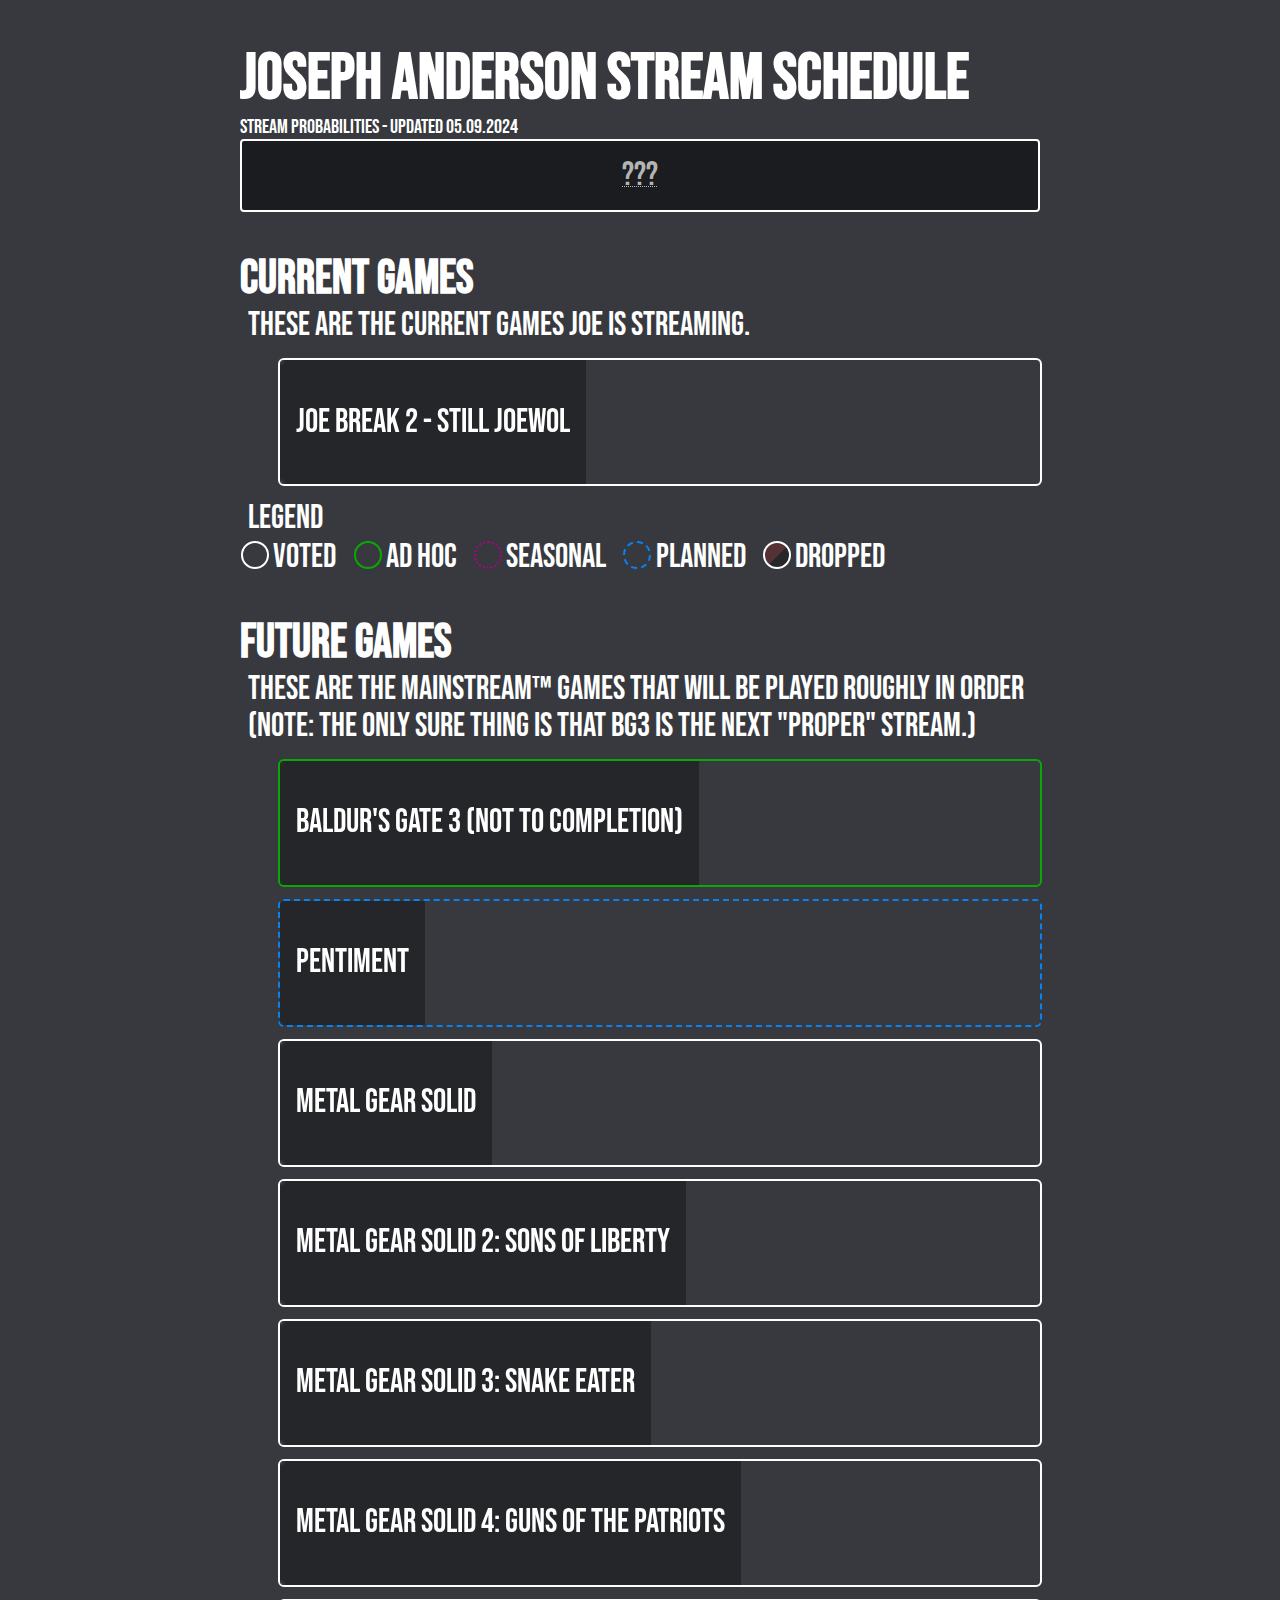
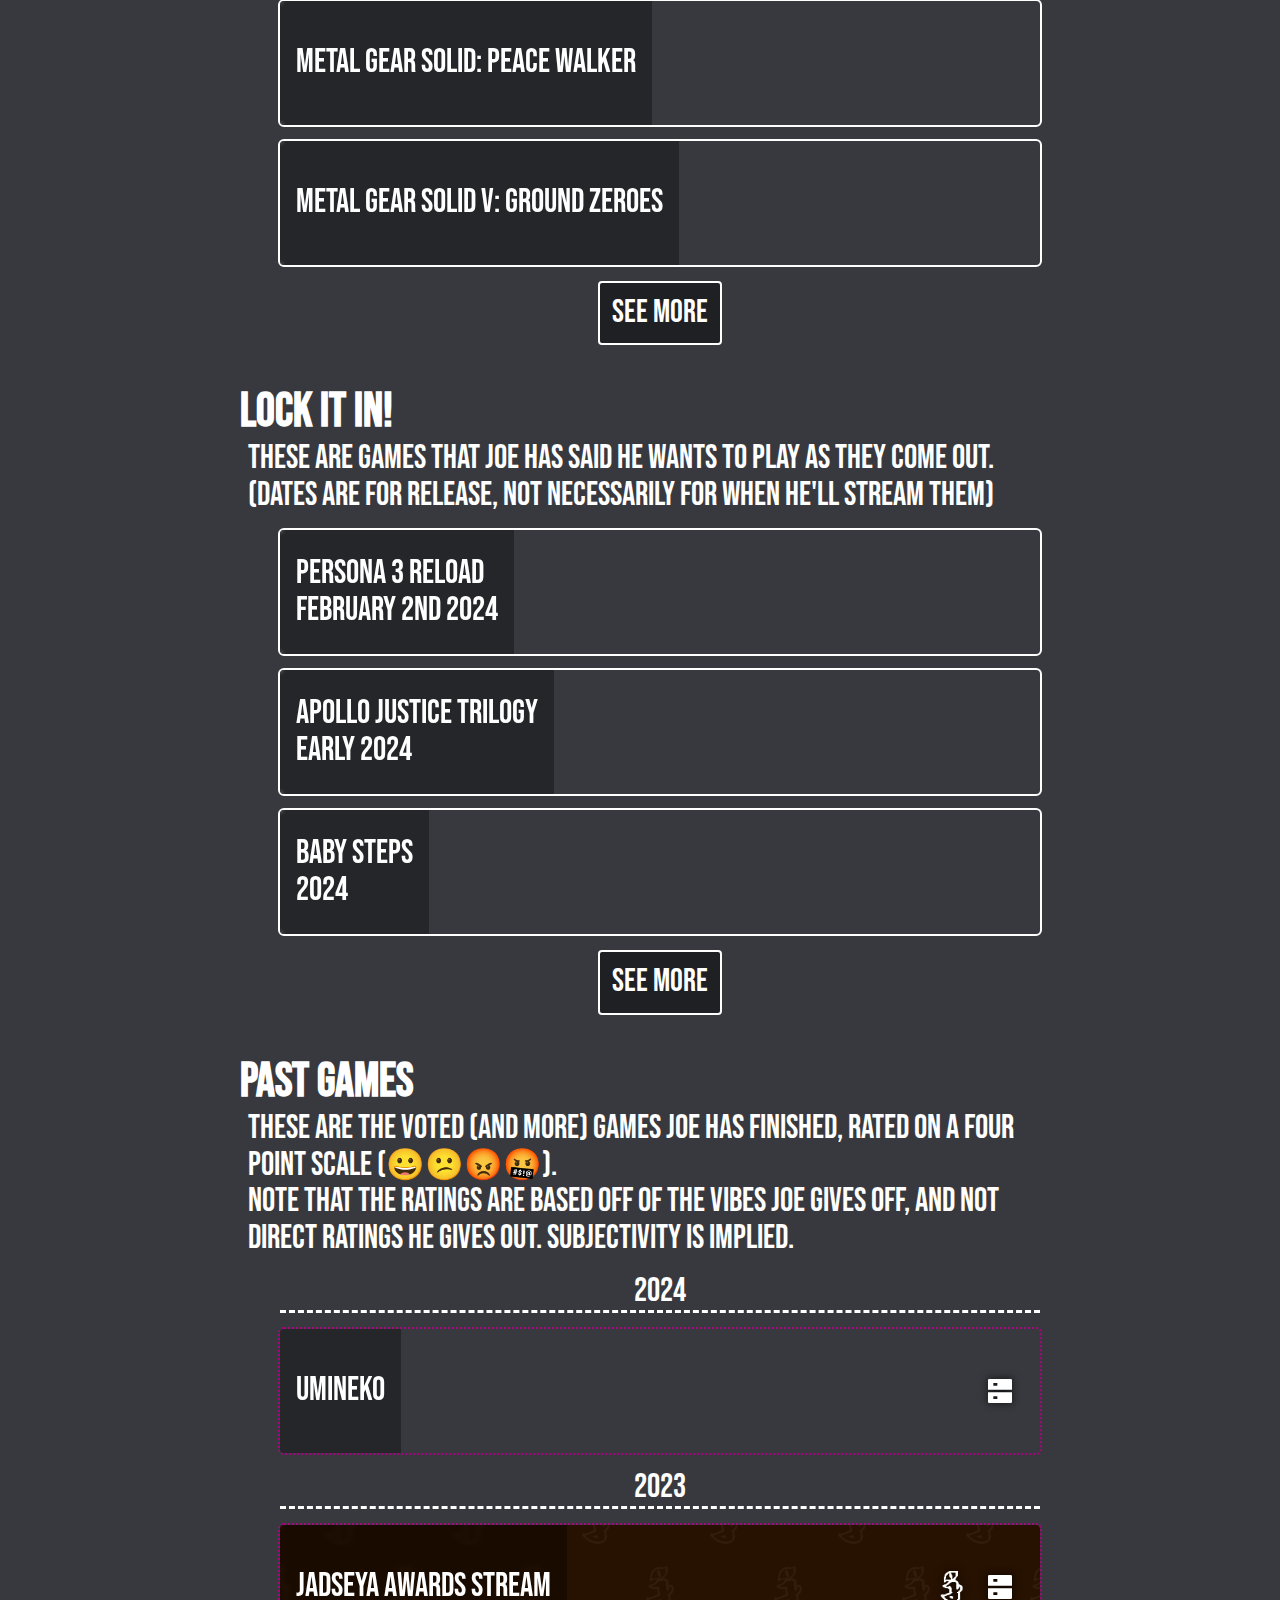
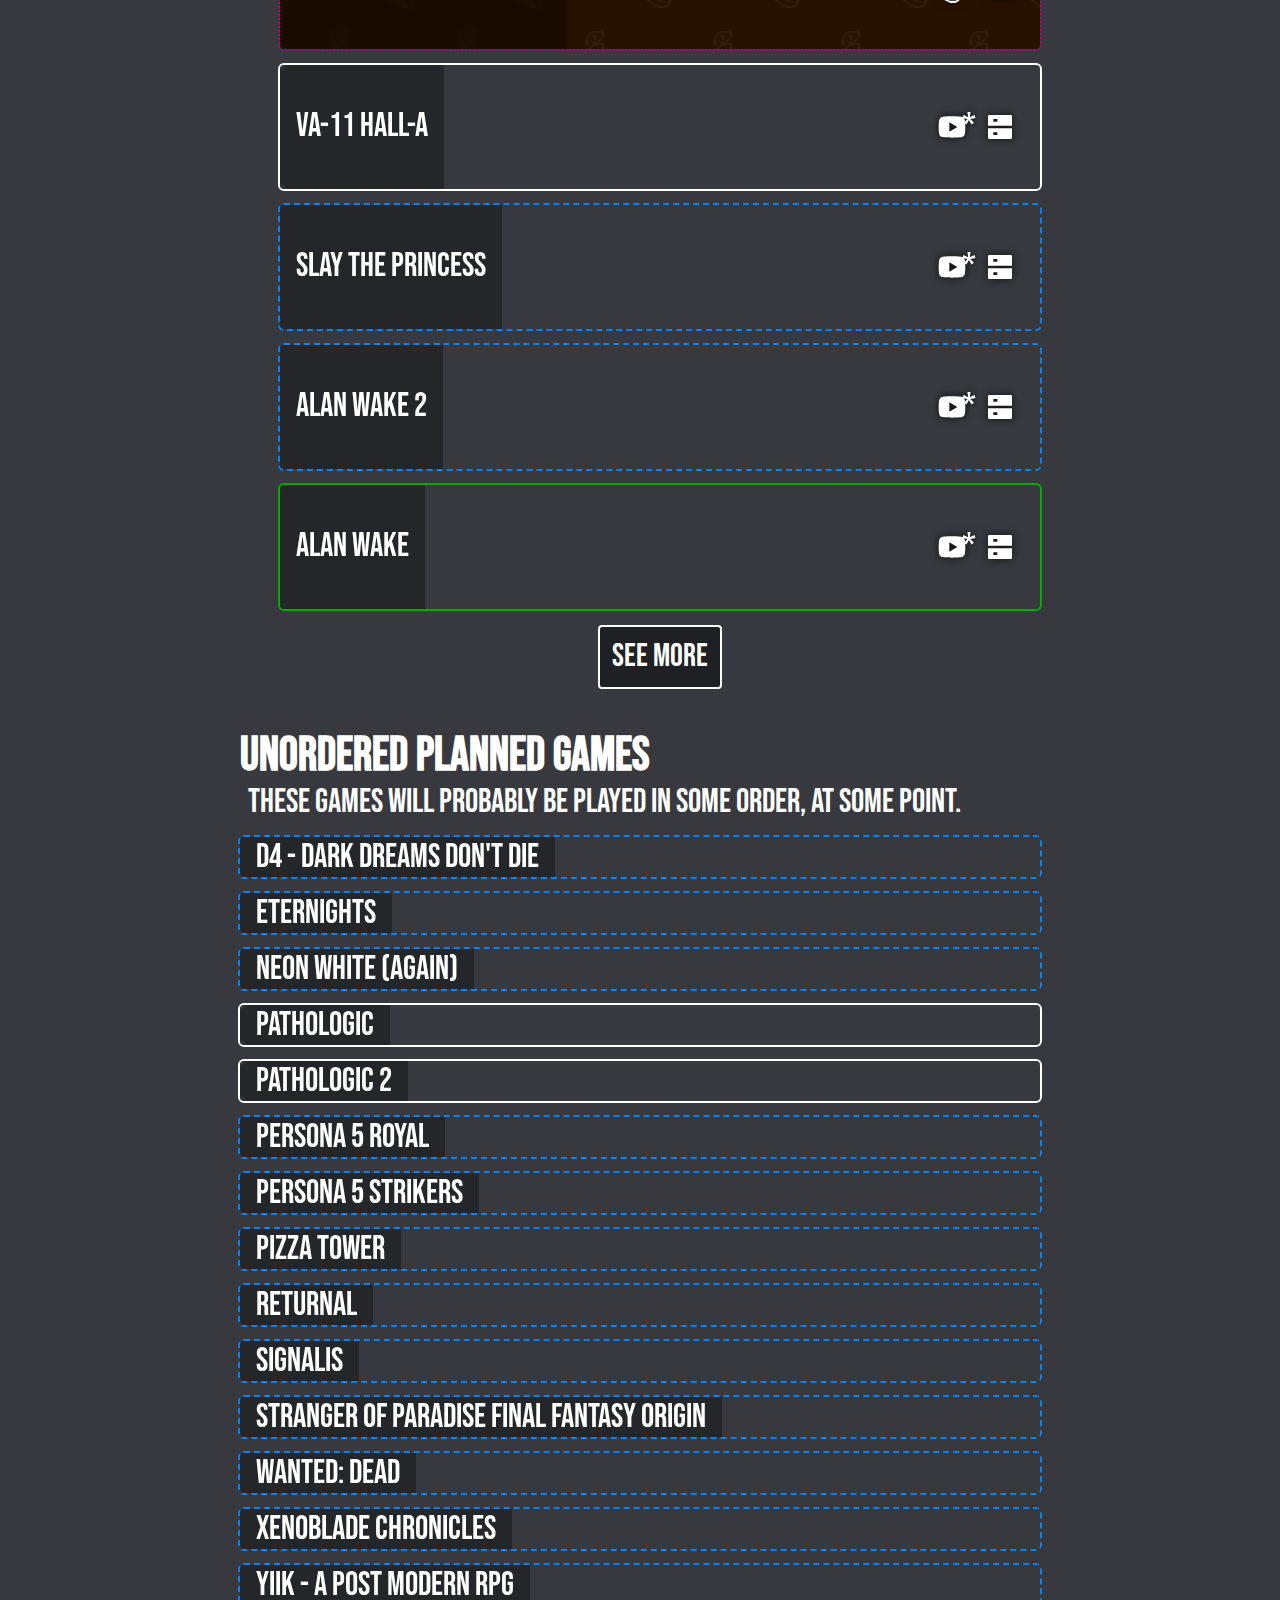
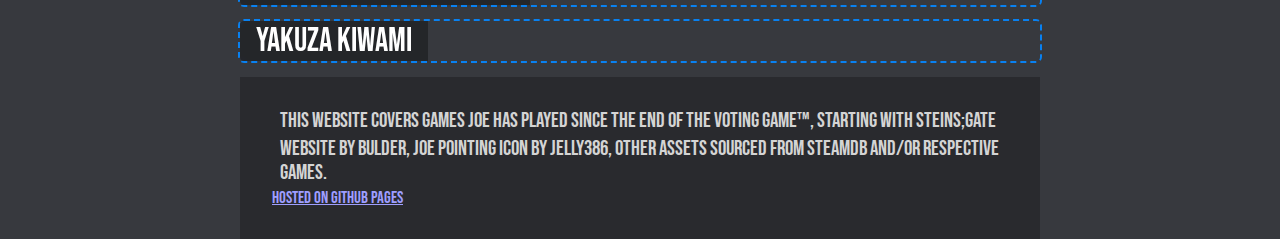
<file: index.old.html>
<!DOCTYPE html>
<html lang="en">
    <head>
        <meta charset="UTF-8">
        <meta http-equiv="X-UA-Compatible" content="IE=edge">
        <meta name="viewport" content="width=device-width, initial-scale=1.0">
        <title>Schedujoe - The Joseph Schedule</title>
        <meta name="description" content="The (non-)authoritative source for the next planned Joseph Anderson stream games.">
        <meta content="Joseph Anderson Stream Schedule" property="og:title" />
        <meta content="What (not *exactly* when) is the next Joe Stream?" property="og:description" />
        <meta content="https://schedujoe.bulder.fi" property="og:url" />
        <meta content="https://schedujoe.bulder.fi/img/thumb.png" property="og:imgage"/>
        <meta name="twitter:image" content="https://schedujoe.bulder.fi/img/thumb.png">
        <meta content="#43B581" data-react-helmet="true" name="theme-color" />
        <link rel="shortcut icon" href="/img/thumb.png" type="image/png">
        <link rel="preload" href="normalize.css" as="style">
        <link rel="preload" href="style.css" as="style">
        <link rel="preconnect" href="https://fonts.googleapis.com">
        <link rel="preconnect" href="https://fonts.gstatic.com" crossorigin>
        <link href="https://fonts.googleapis.com/css2?family=Bebas+Neue" rel="stylesheet">
        <link rel="stylesheet" href="normalize.css">
        <link rel="stylesheet" href="style.css">
        <link rel="stylesheet" href="images.css">
    </head>
    <body>
        <h1>Joseph Anderson Stream Schedule</h1>

        <span style="font-size: 1.25rem;">Stream probabilities - Updated 05.09.2024</span>
        <div id="scheduleContainer">
            <div id="weekSchedule">
                <div title="No stream">???</div>
            </div>
            <div id="dateRange" class="hidden">
                <p class="undernote">7. December</p>
                <p class="undernote">29. December</p>
            </div>    
        </div>
    
        <h2>Current games</h2>
        <p>These are the current games Joe is streaming. </p>
        <div id="present">
            <ul>
                <li id="" class="">
                    <div class="card">
                        <p class="textOverlay">Joe Break 2 - Still JOEWOL</p>
                    </div>
                </li>
            </ul>
            <div class="horizontal-pair">
                <div id="uminekoSecret" class="hidden">
                    <h3>Leap Days</h3>
                    <ul>
                        <li id="Umineko" class="thin">
                            <div class="card">
                                <p class="textOverlay">Umineko</p>
                            </div>
                        </li>
                    </ul>
                </div>
            </div>
        </div>

        <p>Legend</p>
        <div id="legend">
            <div>
                <div class="example votingGame"></div>
                <span>Voted</span>
            </div>
            <div>
                <div class="example adHoc"></div>
                <span>Ad Hoc</span>
            </div>
            <div>
                <div class="example seasonal" onClick="incrementUmineko();"></div>
                <span>Seasonal</span>
            </div>
            <div>
                <div class="example planned"></div>
                <span>Planned</span>
            </div>
            <div>
                <div class="example dropped"></div>
                <span>Dropped</span>
            </div>
        </div>
        
        <h2>Future games</h2>
        <p>These are the Mainstream™ games that will be played roughly in order (Note: The only sure thing is that BG3 is the next "proper" stream.)</p>
        <div id="future">
            <ul class="collapsed">
                <li id="BaldursGate3" class="adHoc">
                    <div class="card">
                        <p class="textOverlay">Baldur's Gate 3 (Not to completion)</p>
                    </div>
                </li>
                <li id="Pentiment" class="planned">
                    <div class="card">
                        <p class="textOverlay">Pentiment</p>
                    </div>
                </li>
                <li id="MetalGearSolid1">
                    <div class="card">
                        <p class="textOverlay">Metal Gear Solid</p>
                    </div>
                </li>
                <li id="MetalGearSolid2SonsofLiberty">
                    <div class="card">
                        <p class="textOverlay">Metal Gear Solid 2: Sons of Liberty</p>
                    </div>
                </li>
                <li id="MetalGearSolid3SnakeEater">
                    <div class="card">
                        <p class="textOverlay">Metal Gear Solid 3: Snake Eater</p>
                    </div>
                </li>
                <li id="MetalGearSolid4GunsofthePatriots">
                    <div class="card">
                        <p class="textOverlay">Metal Gear Solid 4: Guns of the Patriots</p>
                    </div>
                </li>
                <li id="MetalGearSolidPeaceWalker" class="unsure">
                    <div class="card">
                        <p class="textOverlay">Metal Gear Solid: Peace Walker</p>
                    </div>
                </li>
                <li id="MetalGearSolidVGroundZeroes">
                    <div class="card">
                        <p class="textOverlay">Metal Gear Solid V: Ground Zeroes</p>
                    </div>
                </li>
                <li id="MetalGearSolidVPhantomPain">
                    <div class="card">
                        <p class="textOverlay">Metal Gear Solid V: Phantom Pain</p>
                    </div>
                </li>
                <li id="PaperMarioTTYD">
                    <div class="card">
                        <p class="textOverlay">Paper Mario: The Thousand Year Door</p>
                    </div>
                </li>
                <li id="CryptoftheNecrodancer">
                    <div class="card">
                        <p class="textOverlay">Crypt of the Necrodancer</p>
                    </div>
                </li>
                <li id="FireEmblemThreeHouses">
                    <div class="card">
                        <p class="textOverlay">Fire Emblem Three Houses</p>
                    </div>
                </li>
                <li id="Killer7">
                    <div class="card">
                        <p class="textOverlay">Killer7</p>
                    </div>
                </li>
                <li id="AceCombat7SkiesUnknown">
                    <div class="card">
                        <p class="textOverlay">Ace Combat 7: Skies Unknown</p>
                    </div>
                </li>
                <li id="NieRReplicantver122474487139">
                    <div class="card">
                        <p class="textOverlay">NieR Replicant ver.1.22474487139...</p>
                    </div>
                </li>
                <li id="TheVoid">
                    <div class="card">
                        <p class="textOverlay">The Void</p>
                    </div>
                </li>
                <li id="LegacyofKainSoulReaver">
                    <div class="card">
                        <p class="textOverlay">Legacy of Kain: Soul Reaver</p>
                    </div>
                </li>
                <button onclick="toggleCollapsed(this)">See More</button>           
            </ul>
        </div>
        <h2>Lock It In!</h2>
        <p>These are games that Joe has said he wants to play as they come out. (Dates are for release, not necessarily for when he'll stream them)</p>
        <div id="lockItIn">
            <ul class="collapsed short">
                <li id="Persona3Reload" class="">
                    <div class="card">
                        <p class="textOverlay">Persona 3 Reload<span class="releaseDate">February 2nd 2024</span></p>
                    </div>
                </li>
                <li id="ApolloJustice">
                    <div class="card">
                        <p class="textOverlay">Apollo Justice Trilogy<span class="releaseDate">Early 2024</span></p>
                    </div>
                </li>
                <li id="BabySteps">
                    <div class="card">
                        <p class="textOverlay">Baby Steps<span class="releaseDate">2024</span></p>
                    </div>
                </li>
                <li id="StarWarsOutlaws">
                    <div class="card">
                        <p class="textOverlay">Star Wars Outlaws<span class="releaseDate">2024</span></p>
                    </div>
                </li>
                <li id="PonyIsland2">
                    <div class="card">
                        <p class="textOverlay">Pony Island 2<span class="releaseDate">????</span></p>
                    </div>
                </li>
                <button onclick="toggleCollapsed(this)">See More</button>           
            </ul>
        </div>
        <h2>Past games</h2>
        <p>These are the voted (and more) games Joe has finished, rated on a four point scale (😀😕😡🤬).</p>
        <p>Note that the ratings are based off of the vibes Joe gives off, and not direct ratings he gives out. Subjectivity is implied.</p>
        <div id="past">
            <ul class="collapsed">
                <li class="divider">2024</li>
                <li id="Umineko" class="seasonal mixed">
                    <div class="card">
                        <p class="textOverlay">Umineko</p>
                        <div class="videoLinks">
                            <a href="" title="YouTube (Unofficial)"><img src="img/youtube-fill.svg" alt="YouTube (Unofficial)"></a>
                            <a href="https://peertube.nodja.com/w/p/xc5UXV1ZRj4fSE4c7KLJhk" title="NodjaTube"><img src="img/server-fill.svg" alt="NodjaTube"></a>
                        </div>
                    </div>
                </li>
                <li class="divider">2023</li>
                <li id="jadseya" class="loved seasonal promoBanner">
                    <div class="card">
                        <p class="textOverlay">JADSEYA Awards Stream</p>
                        <div class="videoLinks">
                            <a href="https://jadseya.com/2023/results" title="Results"><img src="img/jadseya-icon.png" alt="Results"></a>
                            <a href="https://peertube.nodja.com/w/1GNG9GFiN2jkTy2QafFMJE" title="NodjaTube"><img src="img/server-fill.svg" alt="NodjaTube"></a>
                        </div>
                    </div>
                </li>
                <li id="VA11HallA" class="mixed">
                    <div class="card">
                        <p class="textOverlay">VA-11 Hall-A</p>
                        <div class="videoLinks">
                            <a href="https://www.youtube.com/playlist?list=PLIUsXWF1inYs-HXvLm--LlMf6_mhE5zVq" title="YouTube (Unofficial)"><img src="img/youtube-fill.svg" alt="YouTube (Unofficial)"></a>
                            <a href="https://peertube.nodja.com/w/p/efy2USYLLsHWmHPLja82ho" title="NodjaTube"><img src="img/server-fill.svg" alt="NodjaTube"></a>
                        </div>
                    </div>
                </li>
                <li id="SlayThePrincess" class="adHoc planned loved">
                    <div class="card">
                        <p class="textOverlay">Slay the Princess</p>
                        <div class="videoLinks">
                            <a href="https://www.youtube.com/playlist?list=PLIUsXWF1inYvvd82XUgqdK9z_XWqfhA6_" title="YouTube (Unofficial)"><img src="img/youtube-fill.svg" alt="YouTube (Unofficial)"></a>
                            <a href="https://peertube.nodja.com/w/p/oUnwTuFmQPDAq7bhB7xjhF" title="NodjaTube"><img src="img/server-fill.svg" alt="NodjaTube"></a>
                        </div>
                    </div>
                </li>
                <li id="AlanWake2" class="adHoc planned loved">
                    <div class="card"><p class="textOverlay">Alan Wake 2</p>
                        <div class="videoLinks">
                            <a href="https://www.youtube.com/playlist?list=PLIUsXWF1inYvz4m3kmFkJ_eVHrF66zsWc" title="YouTube (Unofficial)"><img src="img/youtube-fill.svg" alt="YouTube (Unofficial)"></a>
                            <a href="https://peertube.nodja.com/w/p/ujvL6NJnKCwTLPiGyyM4rP?playlistPosition=5" title="NodjaTube"><img src="img/server-fill.svg" alt="NodjaTube"></a>
                        </div>
                    </div>
                </li>
                <li id="AlanWake" class="adHoc loved">
                    <div class="card"><p class="textOverlay">Alan Wake</p>
                        <div class="videoLinks">
                            <a href="https://www.youtube.com/playlist?list=PLIUsXWF1inYvCXhuIKjTaTbqmYOGo6dPj" title="YouTube (Unofficial)"><img src="img/youtube-fill.svg" alt="YouTube (Unofficial)"></a>
                            <a href="https://peertube.nodja.com/w/p/ujvL6NJnKCwTLPiGyyM4rP" title="NodjaTube"><img src="img/server-fill.svg" alt="NodjaTube"></a>
                        </div>
                    </div>
                </li>
                <li id="AlanWakeAmerican" class="mixed thin adHoc indent">
                    <div class="card">
                        <p class="textOverlay">Alan Wake: American Nightmare</p>
                        <div class="videoLinks">
                            <a href="https://youtu.be/DBc9eMiJFJ4" title="YouTube (Unofficial)"><img src="img/youtube-fill.svg" alt="YouTube (Unofficial)"></a>
                            <a href="https://peertube.nodja.com/w/p/ujvL6NJnKCwTLPiGyyM4rP?playlistPosition=4" title="NodjaTube"><img src="img/server-fill.svg" alt="NodjaTube"></a>
                        </div>
                    </div>
                </li>
                <li id="ControlAWE" class="mixed thin adHoc indent">
                    <div class="card">
                        <p class="textOverlay">Control: AWE (DLC)</p>
                        <div class="videoLinks">
                            <a href="https://youtu.be/DBc9eMiJFJ4?t=17177" title="YouTube (Unofficial)"><img src="img/youtube-fill.svg" alt="YouTube (Unofficial)"></a>
                            <a href="https://peertube.nodja.com/w/9QvZ1HqrHyZnNtA4wsr3ZB?start=4h50m23s" title="NodjaTube"><img src="img/server-fill.svg" alt="NodjaTube"></a>
                        </div>
                    </div>
                </li>
                <li id="MarioWonder" class="adHoc skip">
                    <div class="card"><p class="textOverlay">Super Mario Bros Wonder</p>
                        <div class="videoLinks">
                            <a href="https://www.youtube.com/watch?v=i_UNkFiGw0M" title="YouTube (Unofficial)"><img src="img/youtube-fill.svg" alt="YouTube (Unofficial)"></a>
                            <a href="https://peertube.nodja.com/w/ge4Vk8A4yCT8cbNQCz5LAs" title="NodjaTube"><img src="img/server-fill.svg" alt="NodjaTube"></a>
                        </div>
                    </div>
                </li>
                <li id="LiesOfP" class="planned loved">
                    <div class="card"><p class="textOverlay">Lies of P</p>
                        <div class="videoLinks">
                            <a href="https://www.youtube.com/playlist?list=PLIUsXWF1inYsaHQT41Qcm4iob5sGA4r45" title="YouTube (Unofficial)"><img src="img/youtube-fill.svg" alt="YouTube (Unofficial)"></a>
                            <a href="https://peertube.nodja.com/w/p/8UTa92ajTLt6SLVpeDMZBw" title="NodjaTube"><img src="img/server-fill.svg" alt="NodjaTube"></a>
                        </div>
                    </div>
                </li>
                <li id="Starfield" class="planned mixed">
                    <div class="card"><p class="textOverlay">Starfield</p>
                        <div class="videoLinks">
                            <a href="https://www.youtube.com/playlist?list=PLtvGR9rxLjViqevncFeU0z3V7GamWoIsB" title="YouTube"><img src="img/youtube-fill.svg" alt="YouTube"></a>
                            <a href="https://peertube.nodja.com/w/p/6hbbNJqj6CkwEYTDXvSqiN" title="NodjaTube"><img src="img/server-fill.svg" alt="NodjaTube"></a>
                        </div>
                    </div>
                </li>
                <li id="ArmoredCore6" class="planned mixed">
                    <div class="card"><p class="textOverlay">Armored Core 6</p>
                        <div class="videoLinks">
                            <a href="https://www.youtube.com/playlist?list=PLIUsXWF1inYvdLr7M9pPg6M9lcdINNwVC" title="YouTube (Unofficial)"><img src="img/youtube-fill.svg" alt="YouTube (Unofficial)"></a>
                            <a href="https://peertube.nodja.com/w/p/xyHR9DM6GiyvD4WU5NbBbN" title="NodjaTube"><img src="img/server-fill.svg" alt="NodjaTube"></a>
                        </div>
                    </div>
                </li>
                <li id="Inscryption" class="adHoc loved">
                    <div class="card"><p class="textOverlay">Inscryption</p>
                        <div class="videoLinks">
                            <a href="https://www.youtube.com/playlist?list=PLtvGR9rxLjVgFkoWFcWy_MfxseG_lqzhd" title="YouTube"><img src="img/youtube-fill.svg" alt="YouTube"></a>
                            <a href="https://peertube.nodja.com/w/p/tg9SBNBDwU91rA13piCCqX" title="NodjaTube"><img src="img/server-fill.svg" alt="NodjaTube"></a>
                        </div>
                    </div>
                </li>
                <li id="AISomniumFiles2" class="adHoc mixed">
                    <div class="card"><p class="textOverlay">AI: THE SOMNIUM FILES - nirvanA Initiative</p>
                        <div class="videoLinks">
                            <a href="https://www.youtube.com/playlist?list=PLIUsXWF1inYs3PYEXM2zS-Sykl1F6L6BN" title="YouTube (Unofficial)"><img src="img/youtube-fill.svg" alt="YouTube (Unofficial)"></a>
                            <a href="https://peertube.nodja.com/w/p/uegmMj2cTBwz3kqPJ4CQSS" title="NodjaTube"><img src="img/server-fill.svg" alt="NodjaTube"></a>
                        </div>
                    </div>
                </li>
                <li id="Twelveminutes" class="adHoc hated">
                    <div class="card"><p class="textOverlay">Twelve Minutes</p>
                        <div class="videoLinks">
                            <a href="https://www.youtube.com/watch?v=-BQzU3mZkkI" title="YouTube"><img src="img/youtube-fill.svg" alt="YouTube"></a>
                            <a href="https://peertube.nodja.com/w/p/mZBMjFgGcsEoJEDXay4tkE" title="NodjaTube"><img src="img/server-fill.svg" alt="NodjaTube"></a>
                        </div>
                    </div>
                </li>
                <li id="Dujanah" class="loved">
                    <div class="card"><p class="textOverlay">Dujanah</p>
                        <div class="videoLinks">
                            <a href="https://www.youtube.com/watch?v=DrKg819HZCU" title="YouTube"><img src="img/youtube-fill.svg" alt="YouTube"></a>
                            <a href="https://peertube.nodja.com/w/p/8bPK9Kvm2XPxVSbqkNFthR" title="NodjaTube"><img src="img/server-fill.svg" alt="NodjaTube"></a>
                        </div>
                    </div>
                </li>
                <li id="RabiRibi" class="loved">
                    <div class="card"><p class="textOverlay">Rabi-Ribi</p>
                        <div class="videoLinks">
                            <a href="https://www.youtube.com/playlist?list=PLIUsXWF1inYvvzhIsh8GCbfIKM5EaY7jF" title="YouTube (Unofficial)"><img src="img/youtube-fill.svg" alt="YouTube (Unofficial)"></a>
                            <a href="https://peertube.nodja.com/w/p/fJRyEMD8MHYjecWNY5FZBu" title="NodjaTube"><img src="img/server-fill.svg" alt="NodjaTube"></a>
                        </div>
                    </div>
                </li>
                <li id="GhostTrick" class="adHoc loved">
                    <div class="card"><p class="textOverlay">Ghost Trick: Phantom Detective</p>
                        <div class="videoLinks">
                            <a href="https://www.youtube.com/playlist?list=PLtvGR9rxLjViOd7vw-8kdXjoP04zDwUm9" title="YouTube"><img src="img/youtube-fill.svg" alt="YouTube"></a>
                            <a href="https://peertube.nodja.com/w/p/qqEeHAcv8KuvjoeXNm6zVu" title="NodjaTube"><img src="img/server-fill.svg" alt="NodjaTube"></a>
                        </div>
                    </div>
                </li>
                <li id="FinalFantasy16" class="adHoc mixed">
                    <div class="card"><p class="textOverlay">Final Fantasy 16</p>
                        <div class="videoLinks">
                            <a href="https://www.youtube.com/playlist?list=PLIUsXWF1inYt1qOfs31CVh15hyG9IOv1w" title="YouTube (Unofficial)"><img src="img/youtube-fill.svg" alt="YouTube (Unofficial)"></a>
                            <a href="https://peertube.nodja.com/w/p/3jhxV9vspFs9b8mNoAwz6D" title="NodjaTube"><img src="img/server-fill.svg" alt="NodjaTube"></a>
                        </div>
                    </div>
                </li>
                <li id="GravityRush2" class="adHoc mixed">
                    <div class="card"><p class="textOverlay">Gravity Rush 2</p>
                        <div class="videoLinks">
                            <a href="https://www.youtube.com/playlist?list=PLIUsXWF1inYuAd1GkWUX4UrzjjZCdJKgD" title="YouTube (Unofficial)"><img src="img/youtube-fill.svg" alt="YouTube (Unofficial)"></a>
                            <a href="https://peertube.nodja.com/w/p/8ryNVT5EksDDPwT9Hfbyk3" title="NodjaTube"><img src="img/server-fill.svg" alt="NodjaTube"></a>
                        </div>
                    </div>
                </li>
                <li id="AmnesiaBunker" class="adHoc mixed">
                    <div class="card"><p class="textOverlay">Amnesia: The Bunker</p>
                        <div class="videoLinks">
                            <a href="https://www.youtube.com/watch?v=LQbQi9_UAR0" title="YouTube"><img src="img/youtube-fill.svg" alt="YouTube"></a>
                            <a href="https://peertube.nodja.com/w/p/w97aNUTA2uP6cgsR75b6MD" title="NodjaTube"><img src="img/server-fill.svg" alt="NodjaTube"></a>
                        </div>
                    </div>
                </li>
                <li id="Gollum" class="adHoc hated">
                    <div class="card"><p class="textOverlay">The Lord of the Rings: Gollum</p>
                        <div class="videoLinks">
                            <a href="https://www.youtube.com/playlist?list=PLtvGR9rxLjVi5Z0qbRCHNkY03vcHxJV8v" title="YouTube"><img src="img/youtube-fill.svg" alt="YouTube"></a>
                            <a href="https://peertube.nodja.com/w/p/avBsMzS6MM4toB4G2PFNzN" title="NodjaTube"><img src="img/server-fill.svg" alt="NodjaTube"></a>
                        </div>
                    </div>
                </li>
                <li id="HiFiRush" class="adHoc loved">
                    <div class="card"><p class="textOverlay">Hi-Fi RUSH</p>
                        <div class="videoLinks">
                            <a href="https://www.youtube.com/playlist?list=PLtvGR9rxLjVge_fL3wyzcqZjPVEAt7dns" title="YouTube"><img src="img/youtube-fill.svg" alt="YouTube"></a>
                            <a href="https://peertube.nodja.com/w/p/k82KpEWfk5pDBr3mKrLwxe" title="NodjaTube"><img src="img/server-fill.svg" alt="NodjaTube"></a>
                        </div>
                    </div>
                </li>
                <li id="TearsOfTheKingdom" class="adHoc skip">
                    <div class="card"><p class="textOverlay">Legend of Zelda: Tears of the Kingdom</p>
                        <div class="videoLinks">
                            <a href="https://www.youtube.com/watch?v=ciFe_yqRIfY&list=PLtvGR9rxLjVhFxWNYjeUjP2rc3MAmLWLA" title="YouTube"><img src="img/youtube-fill.svg" alt="YouTube"></a>
                            <a href="https://peertube.nodja.com/w/p/damJ3N5w2ZsQBqEfA8oU76" title="NodjaTube"><img src="img/server-fill.svg" alt="NodjaTube"></a>
                        </div>
                    </div>
                </li>
                <li id="JediSurvivor" class="adHoc loved">
                    <div class="card"><p class="textOverlay">Jedi: Survivor</p>
                        <div class="videoLinks">
                            <a href="https://www.youtube.com/playlist?list=PLtvGR9rxLjVit_46zrDXcoZb9AerkmzGG" title="YouTube"><img src="img/youtube-fill.svg" alt="YouTube"></a>
                            <a href="https://peertube.nodja.com/w/p/tBp6EWPvnX49eWZ7y934V9" title="NodjaTube"><img src="img/server-fill.svg" alt="NodjaTube"></a>
                        </div>
                    </div>
                </li>
                <li id="ResidentEvil4" class="adHoc loved">
                    <div class="card">
                        <p class="textOverlay">Resident Evil 4 Remake</p>
                        <div class="videoLinks">
                            <a href="https://www.youtube.com/playlist?list=PLtvGR9rxLjVgKCbY9_pop2_Y5LVuqbJH7" title="YouTube"><img src="img/youtube-fill.svg" alt="YouTube"></a>
                            <a href="https://peertube.nodja.com/w/p/uQvpz7ENpJSWB93oRCBkCR" title="NodjaTube"><img src="img/server-fill.svg" alt="NodjaTube"></a>
                        </div>
                    </div>
                </li>
                <li id="AtomicHeart" class="adHoc skip">
                    <div class="card">
                        <p class="textOverlay">Atomic Heart</p>
                        <div class="videoLinks">
                            <a href="https://www.youtube.com/watch?v=KMd_98rJiYI&list=PLIUsXWF1inYvUwxZN89URnZ0lde4_-mPF&index=1" title="YouTube (Unofficial)"><img src="img/youtube-fill.svg" alt="YouTube (Unofficial)"></a>
                            <a href="https://peertube.nodja.com/w/p/5Y7swHhoDBMQsFH1tAgNqn" title="NodjaTube"><img src="img/server-fill.svg" alt="NodjaTube"></a>
                        </div>
                    </div>
                </li>
                <li id="ThirteenSentinels" class="loved">
                    <div class="card">
                        <p class="textOverlay">13 Sentinels</p>
                        <div class="videoLinks">
                            <a href="https://www.youtube.com/playlist?list=PLIUsXWF1inYveflhZCYtbkxsETI-zkq-0" title="YouTube (Unofficial)"><img src="img/youtube-fill.svg" alt="YouTube (Unofficial)"></a>
                            <a href="https://peertube.nodja.com/w/p/7Fd5g4hsRy5ugercr3yjSB" title="NodjaTube"><img src="img/server-fill.svg" alt="NodjaTube"></a>
                        </div>
                    </div>
                </li>
                <li id="Forspoken" class="adHoc mixed">
                    <div class="card">
                        <p class="textOverlay">Forspoken</p>
                        <div class="videoLinks">
                            <a href="https://www.youtube.com/playlist?list=PLIUsXWF1inYuYbk5YGccE5jQKWKgyAF_i" title="YouTube (Unofficial)"><img src="img/youtube-fill.svg" alt="YouTube (Unofficial)"></a>
                            <a href="https://peertube.nodja.com/w/p/71axtKabZsprBY9z8J9iPQ" title="NodjaTube"><img src="img/server-fill.svg" alt="NodjaTube"></a>
                        </div>
                    </div>
                </li>
                <li id="GravityRush" class="mixed">
                    <div class="card">
                        <p class="textOverlay">Gravity Rush</p>
                        <div class="videoLinks">
                            <a href="https://www.youtube.com/playlist?list=PLIUsXWF1inYv9rBZqGQBu6tGl5RvxbmLH" title="YouTube (Unofficial)"><img src="img/youtube-fill.svg" alt="YouTube (Unofficial)"></a>
                            <a href="https://peertube.nodja.com/w/p/xm8EqXCg4rQHYWg3PTFiRy" title="NodjaTube"><img src="img/server-fill.svg" alt="NodjaTube"></a>
                        </div>
                    </div>
                </li>
                <li id="DeadlyPremonition" class="loved">
                    <div class="card">
                        <p class="textOverlay">Deadly Premonition</p>
                        <div class="videoLinks">
                            <a href="https://www.youtube.com/playlist?list=PLIUsXWF1inYtEdn8dVVrP01r3Q7EReYXT" title="YouTube (Unofficial)"><img src="img/youtube-fill.svg" alt="YouTube (Unofficial)"></a>
                            <a href="https://peertube.nodja.com/w/p/rK9ozC1difNdHUukBqd5K9" title="NodjaTube"><img src="img/server-fill.svg" alt="NodjaTube"></a>
                        </div>
                    </div>
                </li>
                <li id="BlackMesa" class="adHoc loved">
                    <div class="card">
                        <p class="textOverlay">Black Mesa</p>
                        <div class="videoLinks">
                            <a href="https://youtu.be/7Yef-BSk48U" title="YouTube (Unofficial)"><img src="img/youtube-fill.svg" alt="YouTube (Unofficial)"></a>
                            <a href="https://peertube.nodja.com/w/p/iyF5n5B7e7mQLdsH32XiSc?playlistPosition=13" title="NodjaTube"><img src="img/server-fill.svg" alt="NodjaTube"></a>
                        </div>
                    </div>
                </li>
                <li id="HuntDownTheFreeman" class="adHoc hated">
                    <div class="card">
                        <p class="textOverlay">Hunt Down The Freeman</p>
                        <div class="videoLinks">
                            <a href="https://youtu.be/voFOaLDBk3k" title="YouTube (Unofficial)"><img src="img/youtube-fill.svg" alt="YouTube (Unofficial)"></a>
                            <a href="https://peertube.nodja.com/w/5cg7hfNNEJDqo2xkXB8Xoa" title="NodjaTube"><img src="img/server-fill.svg" alt="NodjaTube"></a>
                        </div>
                    </div>
                </li>
                <li id="HalfLife2" class="trolley">
                    <div class="card">
                        <p class="textOverlay">Half-Life 2</p>
                        <div class="videoLinks">
                            <a href="https://www.youtube.com/playlist?list=PLIUsXWF1inYtPhgHB3XmfWS96qtu9kq5C" title="YouTube (Unofficial)"><img src="img/youtube-fill.svg" alt="YouTube (Unofficial)"></a>
                            <a href="https://peertube.nodja.com/w/p/iyF5n5B7e7mQLdsH32XiSc?playlistPosition=5" title="NodjaTube"><img src="img/server-fill.svg" alt="NodjaTube"></a>
                        </div>
                    </div>
                </li>
                <li id="HalfLife2Episode1" class="mixed thin indent">
                    <div class="card">
                        <p class="textOverlay">Half-Life 2: Episode 1</p>
                        <div class="videoLinks">
                            <a href="https://youtu.be/zSFT9Udxz2g?list=PLIUsXWF1inYtPhgHB3XmfWS96qtu9kq5C&t=12584" title="YouTube (Unofficial)"><img src="img/youtube-fill.svg" alt="YouTube (Unofficial)"></a>
                            <a href="https://peertube.nodja.com/w/rSUJKQ6QJpzr4u8vmQojA8?start=3h29m44s" title="NodjaTube"><img src="img/server-fill.svg" alt="NodjaTube"></a>
                        </div>
                    </div>
                </li>
                <li id="HalfLife2Episode2" class="loved thin indent">
                    <div class="card">
                        <p class="textOverlay">Half-Life 2: Episode 2</p>
                        <div class="videoLinks">
                            <a href="https://youtu.be/GU4kXXksahI?list=PLIUsXWF1inYtPhgHB3XmfWS96qtu9kq5C&t=5286" title="YouTube (Unofficial)"><img src="img/youtube-fill.svg" alt="YouTube (Unofficial)"></a>
                            <a href="https://peertube.nodja.com/w/aEzMBHheDyWJdTX7k1rDeX?start=1h28m6s" title="NodjaTube"><img src="img/server-fill.svg" alt="NodjaTube"></a>
                        </div>
                    </div>
                </li>
                <li id="HalfLife1" class="mixed">
                    <div class="card">
                        <p class="textOverlay">Half-Life 1</p>
                        <div class="videoLinks">
                            <a href="https://www.youtube.com/playlist?list=PLIUsXWF1inYtpvgizKbmetKiva-whIwoY" title="YouTube (Unofficial)"><img src="img/youtube-fill.svg" alt="YouTube (Unofficial)"></a>
                            <a href="https://peertube.nodja.com/w/p/iyF5n5B7e7mQLdsH32XiSc" title="NodjaTube"><img src="img/server-fill.svg" alt="NodjaTube"></a>
                        </div>
                    </div>
                </li>
                <li id="OpposingForce" class="thin mixed indent">
                    <div class="card">
                        <p class="textOverlay">Half-Life: Opposing Force</p>
                        <div class="videoLinks">
                            <a href="https://youtu.be/dRA1kIPbY9Y?list=PLIUsXWF1inYtpvgizKbmetKiva-whIwoY&t=8198" title="YouTube (Unofficial)"><img src="img/youtube-fill.svg" alt="YouTube (Unofficial)"></a>
                            <a href="https://peertube.nodja.com/w/p/iyF5n5B7e7mQLdsH32XiSc?playlistPosition=3" title="NodjaTube"><img src="img/server-fill.svg" alt="NodjaTube"></a>
                        </div>
                    </div>
                </li>
                <li id="BlueShift" class="thin hated indent">
                    <div class="card">
                        <p class="textOverlay">Half-Life: Blue Shift</p>
                        <div class="videoLinks">
                            <a href="https://youtu.be/2BrQpwi-2XM?list=PLIUsXWF1inYtpvgizKbmetKiva-whIwoY&t=11070" title="YouTube (Unofficial)"><img src="img/youtube-fill.svg" alt="YouTube (Unofficial)"></a>
                            <a href="https://peertube.nodja.com/w/eHocwGYgSn3YjdSrjZCJwF?start=3h4m32s" title="NodjaTube"><img src="img/server-fill.svg" alt="NodjaTube"></a>
                        </div>
                    </div>
                </li>
                <li id="HypnospaceOutlaw" class="loved">
                    <div class="card">
                        <p class="textOverlay">Hypnospace Outlaw</p>
                        <div class="videoLinks">
                            <a href="https://www.youtube.com/playlist?list=PLIUsXWF1inYsCGg97AhZAD0GxJ7AFFSsF" title="YouTube (Unofficial)"><img src="img/youtube-fill.svg" alt="YouTube (Unofficial)"></a>
                            <a href="https://peertube.nodja.com/w/p/3g6C8j9PEsrRQP7rL8Sjky" title="NodjaTube"><img src="img/server-fill.svg" alt="NodjaTube"></a>
                        </div>
                    </div>
                </li>
                <li id="DeadSpace" class="skip adHoc">
                    <div class="card">
                        <p class="textOverlay">Dead Space Remake</p>
                        <div class="videoLinks">
                            <a href="https://www.youtube.com/playlist?list=PLIUsXWF1inYvGjLfejDxw1pgxkV7OJCi7" title="YouTube (Unofficial)"><img src="img/youtube-fill.svg" alt="YouTube (Unofficial)"></a>
                            <a href="https://peertube.nodja.com/w/p/sjB7T65z2PFbiQUuG6SbSQ" title="NodjaTube"><img src="img/server-fill.svg" alt="NodjaTube"></a>
                        </div>
                    </div>
                </li>
                <li id="AISomniumFiles" class="loved">
                    <div class="card">
                        <p class="textOverlay">AI Somnium Files</p>
                        <div class="videoLinks">
                            <a href="https://www.youtube.com/playlist?list=PLIUsXWF1inYuYqyEVXydIYTo7NniH16hs" title="YouTube (Unofficial)"><img src="img/youtube-fill.svg" alt="YouTube (Unofficial)"></a>
                            <a href="https://peertube.nodja.com/w/p/fVvbYsSXthUXRZ9yZrMbbp" title="NodjaTube"><img src="img/server-fill.svg" alt="NodjaTube"></a>
                        </div>
                    </div>
                </li>
                <li id="LifeIsStrangeTrueColors" class="seasonal mixed">
                    <div class="card">
                        <p class="textOverlay" onclick="toggleHidden(['MineHaunt', 'Arkanoid'])">Life is Strange: True Colors</p>
                        <div class="videoLinks">
                            <a href="https://www.youtube.com/playlist?list=PLIUsXWF1inYu1bitjPiXHnqjbyEonXoHF" title="YouTube (Unofficial)"><img src="img/youtube-fill.svg" alt="YouTube (Unofficial)"></a>
                            <a href="https://peertube.nodja.com/w/p/uha8iCRT1gZ4fZu1w872Tp?playlistPosition=13" title="NodjaTube"><img src="img/server-fill.svg" alt="NodjaTube"></a>
                        </div>
                    </div>
                </li>
                <li id="MineHaunt" class="hidden thin seasonal loved indent">
                    <div class="card">
                        <p class="textOverlay">Mine Haunt</p>
                    </div>
                </li>
                <li id="Arkanoid" class="hidden thin seasonal hated indent">
                    <div class="card">
                        <p class="textOverlay">Arkanoid</p>
                    </div>
                </li>
                <li class="divider">2022</li>
                <li id="LifeIsStrange2" class="hated seasonal">
                    <div class="card">
                        <p class="textOverlay">Life is Strange 2</p>
                        <div class="videoLinks">
                            <a href="https://youtu.be/lcMi0oUfghs?list=PLIUsXWF1inYtFbazIzUhJpwpf4m4Qsngd&t=7130" title="YouTube (Unofficial)"><img src="img/youtube-fill.svg" alt="YouTube (Unofficial)"></a>
                            <a href="https://peertube.nodja.com/w/p/uha8iCRT1gZ4fZu1w872Tp?playlistPosition=9" title="NodjaTube"><img src="img/server-fill.svg" alt="NodjaTube"></a>
                        </div>
                    </div>
                </li>    
                <li id="CaptainSpirit" class="mixed seasonal">
                    <div class="card">
                        <p class="textOverlay">The Awesome Adventures of Captain Spirit</p>
                        <div class="videoLinks">
                            <a href="https://www.youtube.com/watch?v=lcMi0oUfghs&list=PLIUsXWF1inYtFbazIzUhJpwpf4m4Qsngd" title="YouTube (Unofficial)"><img src="img/youtube-fill.svg" alt="YouTube (Unofficial)"></a>
                            <a href="https://peertube.nodja.com/w/p/uha8iCRT1gZ4fZu1w872Tp?playlistPosition=9" title="NodjaTube"><img src="img/server-fill.svg" alt="NodjaTube"></a>
                        </div>
                    </div>
                </li> 
                <li id="LifeIsStrangeBTS" class="atrocious seasonal">
                    <div class="card">
                        <p class="textOverlay">Life is Strange: Before the Storm</p>
                        <div class="videoLinks">
                            <a href="https://www.youtube.com/playlist?list=PLIUsXWF1inYsIbIBOkdYEj4ri_WJcJDIV" title="YouTube (Unofficial)"><img src="img/youtube-fill.svg" alt="YouTube (Unofficial)"></a>
                            <a href="https://peertube.nodja.com/w/p/uha8iCRT1gZ4fZu1w872Tp?playlistPosition=6" title="NodjaTube"><img src="img/server-fill.svg" alt="NodjaTube"></a>
                        </div>
                    </div>
                </li>
                <li id="LifeIsStrange" class="loved seasonal">
                    <div class="card">
                        <p class="textOverlay">Life is Strange</p>
                        <div class="videoLinks">
                            <a href="https://www.youtube.com/playlist?list=PLIUsXWF1inYsBHjdDFPP5mKfD-8hFgnyk" title="YouTube (Unofficial)"><img src="img/youtube-fill.svg" alt="YouTube (Unofficial)"></a>
                            <a href="https://peertube.nodja.com/w/p/uha8iCRT1gZ4fZu1w872Tp" title="NodjaTube"><img src="img/server-fill.svg" alt="NodjaTube"></a>
                        </div>
                    </div>
                </li>
                <li id="Stray" class="skip adHoc">
                    <div class="card">
                        <p class="textOverlay">Stray</p>
                        <div class="videoLinks">
                            <a href="https://youtu.be/w6pzH0ts_s4" title="YouTube (Unofficial)"><img src="img/youtube-fill.svg" alt="NodjaTube"></a>
                            <a href="https://peertube.nodja.com/w/p/j7wc7wAR4cKvNA6kVf7HiF" title="NodjaTube"><img src="img/server-fill.svg" alt="NodjaTube"></a>
                        </div>
                    </div>
                </li>
                <li id="GodOfWarRagnarok" class="mixed adHoc">
                    <div class="card">
                        <p class="textOverlay">God of War Ragnarök</p>
                        <div class="videoLinks">
                            <a href="https://www.youtube.com/playlist?list=PLtvGR9rxLjVgDCDgHv5XXK36LmyVFRORO" title="YouTube"><img src="img/youtube-fill.svg" alt="YouTube"></a>
                            <a href="https://peertube.nodja.com/w/p/ceYsfxt4ucDAfonprsMnti" title="NodjaTube"><img src="img/server-fill.svg" alt="NodjaTube"></a>
                        </div>
                    </div>
                </li>
                <li id="NeonWhite" class="skip adHoc">
                    <div class="card">
                        <p class="textOverlay">Neon White</p>
                        <div class="videoLinks">
                            <a href="https://www.youtube.com/playlist?list=PLIUsXWF1inYufwF6Rh5dDDQ4wQILhBeHv" title="YouTube (Unofficial)"><img src="img/youtube-fill.svg" alt="YouTube (Unofficial)"></a>
                            <a href="https://peertube.nodja.com/w/p/7TUAijxCCTHaQ2GmbcTcRi" title="NodjaTube"><img src="img/server-fill.svg" alt="NodjaTube"></a>
                        </div>
                    </div>
                </li>
                <li id="ZeroEscapeZeroTimeDilemma" class="mixed">
                    <div class="card">
                        <p class="textOverlay">Zero Escape: Zero Time Dilemma</p>
                        <div class="videoLinks">
                            <a href="https://www.youtube.com/playlist?list=PLIUsXWF1inYvUA9KH9wdgDvsbw0flqN51" title="YouTube (Unofficial)"><img src="img/youtube-fill.svg" alt="YouTube (Unofficial)"></a>
                            <a href="https://peertube.nodja.com/w/p/9Fb13bkGyyotEjAQUDUfnh" title="NodjaTube"><img src="img/server-fill.svg" alt="NodjaTube"></a>
                        </div>
                    </div>
                </li>
                <li id="ZeroEscapeVirtuesLastReward" class="hated">
                    <div class="card">
                        <p class="textOverlay">Zero Escape: Virtue's Last Reward</p>
                        <div class="videoLinks">
                            <a href="https://www.youtube.com/playlist?list=PLIUsXWF1inYvAGk5X5Cg7duEf39Y97p5X" title="YouTube (Unofficial)"><img src="img/youtube-fill.svg" alt="YouTube (Unofficial)"></a>
                            <a href="https://peertube.nodja.com/w/p/jGNwQkPpY1o6ecLGY5QhFU" title="NodjaTube"><img src="img/server-fill.svg" alt="NodjaTube"></a>
                        </div>
                    </div>
                </li>
                <li id="ZeroEscapeNineHoursNinePersonsNineDoors" class="loved">
                    <div class="card">
                        <p class="textOverlay">Zero Escape: Nine Hours, Nine Persons, Nine Doors</p>
                        <div class="videoLinks">
                            <a href="https://youtu.be/xfbKZDhG8Wc" title="YouTube"><img src="img/youtube-fill.svg" alt="YouTube"></a>
                            <a href="https://peertube.nodja.com/w/p/5bybRd9u6XVhvqkqoEtyJe" title="NodjaTube"><img src="img/server-fill.svg" alt="NodjaTube"></a>
                        </div>
                    </div>
                </li>
                <li id="Wandersong" class="mixed">
                    <div class="card">
                        <p class="textOverlay">Wandersong</p>
                        <div class="videoLinks">
                            <a href="https://youtu.be/Wf1BDf1loS4" title="YouTube"><img src="img/youtube-fill.svg" alt="YouTube"></a>
                            <a href="https://peertube.nodja.com/w/p/4XzQVVSim7NUv5PiXtA82m" title="NodjaTube"><img src="img/server-fill.svg" alt="NodjaTube"></a>
                        </div>
                    </div>
                </li>
                <li id="ResidentEvilVillage" class="mixed adHoc">
                    <div class="card">
                        <p class="textOverlay">Resident Evil Village</p>
                        <div class="videoLinks">
                            <a href="https://youtu.be/it7hOwWdC3Q" title="YouTube"><img src="img/youtube-fill.svg" alt="YouTube"></a>
                            <a href="https://peertube.nodja.com/w/p/ozBMSqngjBofAxBQn9useN" title="NodjaTube"><img src="img/server-fill.svg" alt="NodjaTube"></a>
                        </div>
                    </div>
                </li>
                <li class="divider">2021</li>
                <li id="Persona4Golden" class="loved">
                    <div class="card">
                        <p class="textOverlay">Persona 4 Golden</p>
                        <div class="videoLinks">
                            <a href="https://peertube.nodja.com/w/p/tHS7eCjQjYbyLpVqdGKHAg" title="NodjaTube"><img src="img/server-fill.svg" alt="NodjaTube"></a>
                        </div>
                    </div>
                </li>
                <li id="SteinsGate" class="hated dropped">
                    <div class="card">
                        <p class="textOverlay">Steins;Gate</p>
                        <div class="videoLinks">
                            <a href="https://peertube.nodja.com/w/p/eYb5vRRTy7jYA2UUhcRSSd" title="NodjaTube"><img src="img/server-fill.svg" alt="NodjaTube"></a>
                        </div>
                    </div>
                </li>
                <li class="thin"><p class="textOverlay">
                    <a href="https://docs.google.com/spreadsheets/d/1ITQm2xYrVj7sycFsjwPSe8bbCFu3OJmPSGtzm3ZImRE/" title="Spreadsheet for comprehensive stream history">
                        Ancient history
                    </a>
                </li>
                <button onclick="toggleCollapsed(this)">See More</button>         
            </ul>
        </div>
        <h2>Unordered planned games</h2>
        <p>These games will probably be played in some order, at some point.</p>
        <div>
            <li id="D4" class="thin planned">
                <div class="card">
                    <p class="textOverlay">D4 - Dark Dreams Don't Die</p>
                </div>
            </li>
            <li id="Eternights" class="thin planned">
                <div class="card">
                    <p class="textOverlay">Eternights</p>
                </div>
            </li>
            <li id="NeonWhiteAgain" class="thin planned">
                <div class="card">
                    <p class="textOverlay">Neon White (Again)</p>
                </div>
            </li>
            <li id="Pathologic1" class="thin">
                <div class="card">
                    <p class="textOverlay">Pathologic</p>
                </div>
            </li>
            <li id="Pathologic2" class="thin">
                <div class="card">
                    <p class="textOverlay">Pathologic 2</p>
                </div>
            </li>
            <li id="Persona5Royal" class="thin planned">
                <div class="card">
                    <p class="textOverlay">Persona 5 Royal</p>
                </div>
            </li>
            <li id="Persona5Strikers" class="thin planned">
                <div class="card">
                    <p class="textOverlay">Persona 5 Strikers</p>
                </div>
            </li>
            <li id="PizzaTower" class="thin planned">
                <div class="card">
                    <p class="textOverlay">Pizza Tower</p>
                </div>
            </li>
            <li id="Returnal" class="thin planned">
                <div class="card">
                    <p class="textOverlay">Returnal</p>
                </div>
            </li>
            <li id="Signalis" class="thin planned">
                <div class="card">
                    <p class="textOverlay">Signalis</p>
                </div>
            </li>
            <li id="StrangerOfParadise" class="thin planned">
                <div class="card">
                    <p class="textOverlay">STRANGER OF PARADISE FINAL FANTASY ORIGIN</p>
                </div>
            </li>
            <li id="WantedDead" class="thin planned">
                <div class="card">
                    <p class="textOverlay">Wanted: Dead</p>
                </div>
            </li>
            <li id="XenobladeChronicles" class="thin planned">
                <div class="card">
                    <p class="textOverlay">Xenoblade Chronicles</p>
                </div>
            </li>
            <li id="YIIK" class="thin planned">
                <div class="card">
                    <p class="textOverlay">YIIK - A Post Modern RPG</p>
                </div>
            </li>
            <li id="YakuzaKiwami" class="thin planned">
                <div class="card">
                    <p class="textOverlay">Yakuza Kiwami</p>
                </div>
            </li>
        </div>

        <footer>
            <p>This website covers games Joe has played since the end of the voting game™, starting with Steins;Gate</p>
            <p>Website by Bulder, Joe pointing icon by jelly386, other assets sourced from SteamDB and/or respective games.</p>
            <a href="https://github.com/JokelaR/schedujoe">Hosted on Github Pages</a>
        </footer>
    </body>
    <link rel="stylesheet" disabled="true" id="hypnospaceStyle" href="hypnospace.css">
    <script src="main.js"></script>

    <template id="videoLinkTemplate">
        <div class="videoLinks">
            <a href="" title="YouTube"><img src="img/youtube-fill.svg" alt="YouTube"></a>
            <a href="" title="NodjaTube"><img src="img/server-fill.svg" alt="NodjaTube"></a>
        </div>
    </template>
</html>
</file>
<file: style.css>
:root {
    color-scheme: dark;
}

body {
    --bg-color: #37393e;
    background-color: var(--bg-color);
    color: white;
    max-width: 800px;
    margin: auto;
    font-family: 'Bebas Neue', monospace;
    font-size-adjust: ch-width 0.4;
    padding: 0px 4rem;
}
footer {
    padding: 2rem 2rem;
    background-color: rgba(0,0,0,0.25);
}
footer p {
    font-size: 1.3rem;
    margin-bottom: 0.25rem;
    color:rgb(212, 212, 212)
}

p {
    font-size: 2rem;
    margin: 0px 0.5rem;
}
h1 {
    font-size: 4rem;
    margin-bottom: 0px;
}
h2 {
    margin-bottom: 0px;
    font-size: 3rem;
}
li {
    height: 124px;
    outline: solid 2px white;
    border-radius: 0.25rem;
    font-size: 2rem;
    margin: 1rem auto;
    list-style: outside none;
    background-size: cover;
    background-position: center;
}
.cardContainer {
    container-name: card;
    position: relative;
}
.card {
    display: flex;
    height: 100%;
}
li p {
    margin: 0px;
    width: fit-content;
}

li.divider {
    height: unset;
    outline: none;
    border-radius: 0px;
    border-bottom: dashed;
    text-align: center;
}

#scheduleContainer {
    overflow-x: auto;
    overflow-y:hidden;
}
#weekSchedule {
    display: flex;
    position: relative;
    left: 0px;
    min-width: 660px;
}
#weekSchedule div {
    font-size: 2rem;
    padding: 1rem;
    border: solid white 2px;
    border-right: none;
    flex-grow: 1;
    text-align: center;
    text-decoration: underline dotted;
    text-decoration-thickness: 1px;
    cursor: help;
    min-width: 60px;
}
#weekSchedule div:first-child {
    border-top-left-radius: 0.25rem;
    border-bottom-left-radius: 0.25rem;
}
#weekSchedule div:last-child {
    border-top-right-radius: 0.25rem;
    border-bottom-right-radius: 0.25rem;
    border: solid white 2px;
}

#weekSchedule div[title="Likely"] {
    background-color: rgba(0, 255, 42, 0.15);
}
#weekSchedule div[title="Possible"] {
    background-color: rgba(200, 255, 0, 0.15);
}
#weekSchedule div[title="Unlikely"] {
    color: rgb(180, 180, 180);
    background-color: rgba(255, 153, 0, 0.15);
}
#weekSchedule div[title="Very unlikely"] {
    color: rgb(180, 180, 180);
    background-color: rgba(255, 0, 0, 0.15);
}
#weekSchedule div[title="No stream"] {
    color: rgb(180, 180, 180);
    background-color: rgba(0, 0, 0, 0.5);
}
#dateRange {
    display: flex;
    justify-content: space-between;
    padding: 0.5rem 0px;
    min-width: 660px;

}
#dateRange p {
    font-size: 1rem !important;
    margin: 0px !important;
}

.videoLinks {
    margin-right: 1rem;
    display: flex;
    filter: drop-shadow(0px 0px 4px rgba(0, 0, 0, 0.75));
    flex-grow: 1;
    justify-content: end;
}
.videoLinks a {
    height:100%; 
    display: flex;
    align-items: center;
    filter: saturate(0%) brightness(20);
    text-decoration: none;;
}
.videoLinks img {
    height: 2rem;
    padding: 0.5rem;
}
a[title*="Unofficial"]:after {
    content: "*";
    position: absolute;
    right: 0;
}
.videoLinks a:hover {
    filter: saturate(100%);
}
.videoLinks a[href=""] {
    display: none;
}

.loved::before {content: '😀 ';}
.hated::before {content: '😡 ';}
.atrocious::before {content: '🤬 ';}
.mixed::before {content: '😕 ';}
.skip::before {content: '〰️ ';}
.trolley::before {content: '🛒 ';}

li::before {
    left: -3rem;
    top: calc(50% - 1rem);
    position: absolute;
    font-size-adjust: 0.5;
}
li.thin::before {
    top: unset;
}

#future li:first-child::before {
    content: 'Next Up ';
    left: -5.5rem;
    font-size-adjust: unset;
}

#legend {
    display:flex;
    flex-wrap:wrap;
}
#legend span {
    font-size: 2rem;
    margin-right: 1rem;
}

.example {
    display: inline-block;
    outline: 2px solid white;
    width: 1.5rem;
    height: 1.5rem;
    border-radius: 100%;
    position:relative;
    top: 0.2rem;
    margin: 0.2rem;
}

.adHoc{
    outline-color:rgb(10, 168, 5);
}
.seasonal {
    outline-color:rgb(168, 5, 127);
    outline-style: dotted;
}
.planned {
    outline-color: rgb(8, 129, 241);
    outline-style: dashed;
}
.dropped {
    background-color: white;
    background: repeating-linear-gradient(-45deg, #00000050, #00000050 1rem, #ff000027 1rem, #ff000027 2rem);
}
.dropped .card {
    background: repeating-linear-gradient(-45deg, #00000050, #00000050 1rem, #ff000027 1rem, #ff000027 2rem);
}
.indent {
    margin-left: 3rem;
}
.thin {
    height: fit-content;
    min-height: 1.25rem;
    line-height: initial;
}
.hidden {
    display: none !important; 
    background: none !important;
}
p[onclick] {
    cursor: pointer;
}

.collapsed li:nth-child(n+9) {
    display: none;
}
.collapsed:not(.short) button:nth-child(-n + 9) {
    display: none;
}
.collapsed.short li:nth-child(n+4) {
    display: none;
}
.collapsed.short button:nth-child(-n + 4) {
    display: none;
}

button {
    margin: auto;
    font-size: 2rem;
    display: block;
    background-color: #1e2023;
    border: 2px solid white;
    border-radius: 0.25rem;
    padding: 0.75rem;
}
button:hover {
    background-color: #2e3033; 
}

.horizontal-pair {
    display: flex;
    justify-content: stretch;
    flex-wrap:wrap
}
.horizontal-pair > div {
    flex-grow: 1;
    min-width: 50%;
    max-width:100%;
}
.horizontal-pair h3 {
    font-size: 2rem;
    padding: 0px;
    margin: 0px 0px -10px 3rem;
}
.textOverlay {
    display: flex;
    justify-content: center;
    padding: 0px 1rem;
    backdrop-filter: blur(2px);
    flex-direction: column;
    border-top-left-radius: 0.25rem;
    border-bottom-left-radius: 0.25rem;
    background-color: rgba(0, 0, 0, 0.33);
}
.textOverlay:has(img) {
    filter: drop-shadow(2px 2px 2px rgba(0, 0, 0, 0.5));
    backdrop-filter: none;
    padding: 0.75rem 1rem;
    background-color: transparent;
}
.searchableName {
    position: absolute;
    opacity: 0;
    user-select: none;
    pointer-events: none;
}
.gameLogo {
    height: 100%;
    max-width: min(24rem, 50vw);
    width: fit-content;
    object-fit: contain;
    margin: 0px 1rem;
    overflow: hidden;
    user-select: none;
}
.gameLogo::after {
    content: attr(data-name);
    display: block;
    font-size: 1.5rem;
}
.gameImage {
    position: absolute;
    top: 0px;
    left: 0px;
    width: 100%;
    height: 100%;
    object-fit: cover;
    z-index: -1;
    border-radius: inherit;
    user-select: none;
}

.note {
    font-size: 1.2rem;
    background-color: rgba(0,0,0,0.75);
    padding: 0.3rem 0.5rem;
    width: max-content;
    border-radius: 0.3rem;
    position: absolute;
    left: -1rem;
    top: 0.2rem;
    padding-top: 0.55rem;
}
.no-underline {
    text-decoration: none;
}

#promoBanner {
    position: relative;
    margin-top: 2rem;
    font-size: 3rem;
    font-weight: 900;
    color: rgb(202, 131, 0);
    background-color: rgb(48, 20, 0);
    border-radius: 0.25rem;
    border: 0.1rem rgb(202, 131, 0) solid;
    padding: 1rem;
    transition: all 0.2s;
    box-shadow:
        0 0px 0px rgba(0, 0, 0, 0.035),
        0 0px 0px rgba(0, 0, 0, 0.049),
        0 3px 5.5px rgba(0, 0, 0, 0.06),
        0 10px 15px rgba(0, 0, 0, 0.07)
    ;
}
.promoBanner:hover {
    transform: translateY(-0.15rem);
    color: rgb(255, 183, 0);
    box-shadow:
        0 2.5px 0px rgb(255, 183, 1),
        0 6px 4px rgba(255, 184, 4, 0.288),
        0 6px 7.4px rgba(255, 184, 4, 0.188),
        0 15px 20px rgba(255, 184, 4, 0.088)
    ;
}

#jadseya {
    background-image: url('img/jadseya-banner-background.webp');
    animation: 20s infinite linear jadseya-scroll; 
    background-size: unset;
    background-color: rgb(39, 17, 0);
}

@keyframes jadseya-scroll {
    from {
        background-position: 0 0;
    }
    to {
        background-position: -128px 256px;
    }
}

@media (max-width: 540px) {
    body {
        padding: 0px 1rem;
    }
    #future > ul > li:first-child::before {
        content: '🔜';
        left: -3rem;
    }
    p:not(.textOverlay) {
        font-size: 1.5rem !important;
        margin: 0px 0.5rem;
    }
    h1 {
        font-size: 2.5rem;
    }
    h2 {
        margin-bottom: 0px;
        font-size: 2rem !important;
    }
    #promoBanner {
        font-size: 1.75rem;
    }
}

@media (prefers-color-scheme: dark) {
    :root {
        color-scheme: dark;
    }
}

@media (prefers-reduced-motion) {
    #jadseya {
        animation: none !important; 
    }
}
</file>
<file: images.css>
#minehaunt, #arkanoid, #hypnospace, #pizzatower {
    image-rendering: pixelated;
}

#returnal-hitman {
    .card {
        justify-content: center;;
    }
    .gameImage {
        object-position: 0px -50px;
    }
}

#umineko .gameImage {
    object-position: 0px -10px;
}
</file>
<file: hypnospace.css>
body {
    background-image: url('hypnospace/brick-dark.png');
    font-family:'Courier New', Courier, monospace !important;
    font-weight: bold;
}

li:not(.divider) {
    outline-style: inset !important;
    outline-width: 5px !important;
    border-radius: 0px !important;
}

li::before {
    display: none;
}

.divider {
    border-bottom: double !important;
}

* {
    backdrop-filter: none !important;
}

#legend .example {
    border-radius: 0% !important;
    outline-width: 4px !important;
    outline-style: inset;
}


.loved {
    list-style-image: url('hypnospace/love.png')
}
.hated {
    list-style-image: url('hypnospace/hate.png')
}
.atrocious {
    list-style-image: url('hypnospace/atrocious.png')
}
.mixed {
    list-style-image: url('hypnospace/meh.png')
}
.skip {
    list-style-image: url('hypnospace/x.png')
}
.trolley {
    list-style-image: url('hypnospace/cart.png')
}
</file>
